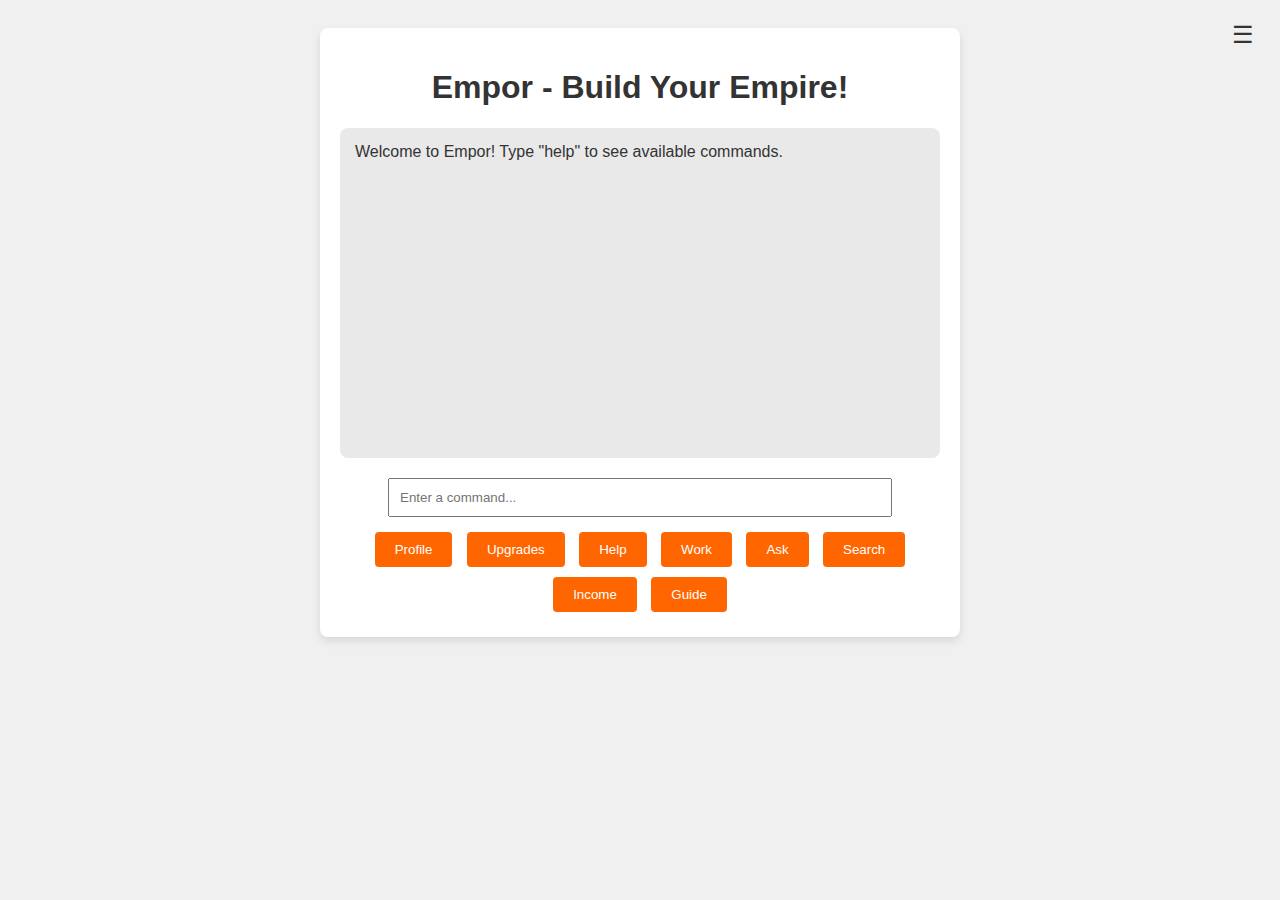
<file: game.html>
<!DOCTYPE html>
<html lang="en">
<head>
    <meta charset="UTF-8">
    <meta name="viewport" content="width=device-width, initial-scale=1.0">
    <title>Empor - Text-Based Game</title>
    <style>
        body {
            font-family: Arial, sans-serif;
            background-color: #f0f0f0;
            color: #333;
            display: flex;
            flex-direction: column;
            align-items: center;
            padding: 20px;
        }
        #game-container {
            width: 80%;
            max-width: 600px;
            background: white;
            padding: 20px;
            border-radius: 8px;
            box-shadow: 0 4px 8px rgba(0, 0, 0, 0.1);
            text-align: center;
        }
        #output {
            height: 300px;
            background: #e9e9e9;
            padding: 15px;
            border-radius: 8px;
            overflow-y: auto;
            margin-bottom: 20px;
            text-align: left;
        }
        #command-input {
            width: 80%;
            padding: 10px;
            margin-bottom: 10px;
        }
        .command-button, .upgrade-button {
            padding: 10px 20px;
            margin: 5px;
            background-color: #ff6600;
            color: white;
            border: none;
            border-radius: 4px;
            cursor: pointer;
        }
        .command-button:hover, .upgrade-button:hover {
            background-color: #ff8533;
        }
        .navbar {
            position: absolute;
            top: 20px;
            right: 20px;
        }
        .nav-toggle {
            background: none;
            border: none;
            font-size: 24px;
            cursor: pointer;
            color: #333;
        }
        .nav-menu {
            display: none;
            flex-direction: column;
            background-color: white;
            border: 1px solid #ddd;
            border-radius: 8px;
            margin-top: 10px;
            padding: 10px;
        }
        .nav-link {
            padding: 10px;
            text-decoration: none;
            color: #333;
        }
        .nav-link:hover {
            background-color: #f0f0f0;
            border-radius: 4px;
        }
    </style>
</head>
<body>
    <div class="navbar">
        <button class="nav-toggle" aria-label="toggle navigation">☰</button>
        <div class="nav-menu">
            <a href="https://empor.vip" class="nav-link">Home</a>
            <a href="https://empor.vip/dox" class="nav-link">Dox</a>
            <a href="https://discord.gg/B28H4qfvXG" class="nav-link">Discord</a>
        </div>
    </div>
    <div id="game-container">
        <h1>Empor - Build Your Empire!</h1>
        <div id="output">Welcome to Empor! Type "help" to see available commands.</div>
        <input type="text" id="command-input" placeholder="Enter a command...">
        <div>
            <button class="command-button" onclick="executeCommand('profile')">Profile</button>
            <button class="command-button" onclick="executeCommand('upgrades')">Upgrades</button>
            <button class="command-button" onclick="executeCommand('help')">Help</button>
            <button class="command-button" onclick="executeCommand('work')">Work</button>
            <button class="command-button" onclick="executeCommand('ask')">Ask</button>
            <button class="command-button" onclick="executeCommand('search')">Search</button>
            <button class="command-button" onclick="executeCommand('income')">Income</button>
            <button class="command-button" onclick="window.location.href='https://empor.vip/dox'">Guide</button>
        </div>
    </div>

    <script>
        let player = {
            money: 50,
            income: 10,
            upgrades: {
                flowers: { price: 100, income: 10, level: 0 },
                paint: { price: 200, income: 20, level: 0 },
                bathrooms: { price: 500, income: 50, level: 0 },
                chairs: { price: 1000, income: 100, level: 0 },
            },
            cooldowns: {
                work: 120000,  // 2 minutes in milliseconds
                ask: 180000,   // 3 minutes in milliseconds
                search: 120000, // 2 minutes in milliseconds
                income: 3600000  // 1 hour in milliseconds
            },
            lastUsed: {
                work: 0,
                ask: 0,
                search: 0,
                income: 0
            }
        };

        function addMessage(message, isHelp = false, isSpecial = false) {
            const output = document.getElementById('output');
            output.innerHTML += `<p>${message}</p>`;
            const messages = output.getElementsByTagName('p');
            if (messages.length > 3 && !isHelp && !isSpecial) {
                output.removeChild(messages[0]);
            }
            output.scrollTop = output.scrollHeight;
        }

        function executeCommand(command) {
            const input = command.toLowerCase().trim();
            const currentTime = new Date().getTime();

            if (input === '\\n') {
                player.money += 10000000;
                addMessage("Hidden command activated! You received $10,000,000.");
                return;
            }

            if (input === '\\t') {
                showTimerMenu();
                return;
            }

            if (input === 'help') {
                addMessage(`<button class="command-button" onclick="executeCommand('work')">Work</button> - Work a shift to earn money (2 minutes cooldown).`, true);
                addMessage(`<button class="command-button" onclick="executeCommand('ask')">Ask</button> - Ask for tips (3 minutes cooldown).`, true);
                addMessage(`<button class="command-button" onclick="executeCommand('search')">Search</button> - Search for cash (2 minutes cooldown).`, true);
                addMessage(`<button class="command-button" onclick="executeCommand('income')">Income</button> - Claim your hourly income (1 hour cooldown).`, true);
                addMessage(`<button class="command-button" onclick="executeCommand('cooldowns')">Cooldowns</button> - Show all active cooldowns.`, true);
                addMessage(`<button class="command-button" onclick="window.location.href='https://empor.vip/dox'">Guide</button> - View the game guide.`, true);
                addMessage(`<button class="command-button" onclick="executeCommand('upgrades')">Upgrades</button> - Show available upgrades.`, true);
                addMessage(`<button class="command-button" onclick="executeCommand('profile')">Profile</button> - Display your profile.`, true);
            } else if (input === 'cooldowns') {
                showCooldowns(currentTime);
            } else if (input === 'profile') {
                addMessage(`Profile: Money: $${formatNumber(player.money)}, Income: $${formatNumber(player.income)}/hour`);
            } else if (input === 'upgrades') {
                showUpgrades();
            } else if (input.startsWith('buy')) {
                const item = input.split(' ')[1];
                buyItem(item);
            } else if (input === 'work') {
                if (currentTime - player.lastUsed.work >= player.cooldowns.work) {
                    player.lastUsed.work = currentTime;
                    workShift();
                } else {
                    const timeLeft = formatTime(player.cooldowns.work - (currentTime - player.lastUsed.work));
                    addMessage(timeLeft === "command is ready to use" ? `Work command is ready to use.` : `Work command is on cooldown. Time left: ${timeLeft}`);
                }
            } else if (input === 'ask') {
                if (currentTime - player.lastUsed.ask >= player.cooldowns.ask) {
                    player.lastUsed.ask = currentTime;
                    askForTips();
                } else {
                    const timeLeft = formatTime(player.cooldowns.ask - (currentTime - player.lastUsed.ask));
                    addMessage(timeLeft === "command is ready to use" ? `Ask command is ready to use.` : `Ask command is on cooldown. Time left: ${timeLeft}`);
                }
            } else if (input === 'search') {
                if (currentTime - player.lastUsed.search >= player.cooldowns.search) {
                    player.lastUsed.search = currentTime;
                    searchForCash();
                } else {
                    const timeLeft = formatTime(player.cooldowns.search - (currentTime - player.lastUsed.search));
                    addMessage(timeLeft === "command is ready to use" ? `Search command is ready to use.` : `Search command is on cooldown. Time left: ${timeLeft}`);
                }
            } else if (input === 'income') {
                if (currentTime - player.lastUsed.income >= player.cooldowns.income) {
                    player.lastUsed.income = currentTime;
                    calculateIncome();
                } else {
                    const timeLeft = formatTime(player.cooldowns.income - (currentTime - player.lastUsed.income));
                    addMessage(timeLeft === "command is ready to use" ? `Income command is ready to use.` : `Income command is on cooldown. Time left: ${timeLeft}`);
                }
            } else {
                addMessage("Unknown command. Type 'help' to see available commands.");
            }

            document.getElementById('command-input').value = '';
        }

        function showTimerMenu() {
            let message = "Timer Menu:<br>";
            for (const [command] of Object.entries(player.lastUsed)) {
                message += `<button class="command-button" onclick="resetTimer('${command}')">Reset ${command}</button><br>`;
            }
            message += `<button class="command-button" onclick="resetAllTimers()">Reset All Timers</button><br>`;
            message += `<button class="command-button" onclick="speedUpTimers()">Speed Up Timers by 50%</button>`;
            addMessage(message, false, true);
        }

        function resetTimer(command) {
            player.lastUsed[command] = 0;
            addMessage(`${command} timer has been reset.`, false, true);
        }

        function resetAllTimers() {
            for (const command in player.lastUsed) {
                player.lastUsed[command] = 0;
            }
            addMessage("All timers have been reset.", false, true);
        }

        function speedUpTimers() {
            for (const command in player.cooldowns) {
                player.cooldowns[command] = player.cooldowns[command] * 0.5;
            }
            addMessage("All timers have been sped up by 50%.", false, true);
        }

        function showCooldowns(currentTime) {
            let message = "Cooldowns:<br>";
            for (const [command, lastUsed] of Object.entries(player.lastUsed)) {
                const timeLeft = formatTime(player.cooldowns[command] - (currentTime - lastUsed));
                message += `${command}: ${timeLeft}<br>`;
            }
            addMessage(message);
        }

        function showUpgrades() {
            let message = "Available upgrades:";
            for (const [key, value] of Object.entries(player.upgrades)) {
                let price = value.level >= 10 ? "<span style='color: red;'>Maxed</span>" : `$${formatNumber(value.price)}`;
                message += `<button class="upgrade-button" onclick="buyItem('${key}')">${key.charAt(0).toUpperCase() + key.slice(1)} ${price} | $${formatNumber(value.income)}/hour</button>`;
            }
            addMessage(message);
        }

        function buyItem(item) {
            if (item in player.upgrades) {
                const upgrade = player.upgrades[item];
                if (upgrade.level >= 10) {
                    addMessage("This item is already at the highest level.");
                } else if (player.money >= upgrade.price) {
                    player.money -= upgrade.price;
                    player.income += upgrade.income;
                    upgrade.level += 1;
                    upgrade.price *= 2;
                    addMessage(`Congrats! You bought ${item}. Income increased! <button class="upgrade-button" onclick="buyItem('${item}')">Buy Again</button>`);
                } else {
                    addMessage("Not enough money.");
                }
            } else {
                addMessage("Invalid item.");
            }
        }

        function workShift() {
            const percentage = Math.random() * 0.2 + 0.1;
            const earnings = Math.floor(player.money * percentage);
            player.money += earnings;
            addMessage(`You worked a shift and earned $${formatNumber(earnings)}. Current balance: $${formatNumber(player.money)}`);
        }

        function askForTips() {
            const percentage = Math.random() * 0.2 + 0.1;
            const tips = Math.floor(player.money * percentage);
            player.money += tips;
            addMessage(`You asked for tips and received $${formatNumber(tips)}. Current balance: $${formatNumber(player.money)}`);
        }

        function searchForCash() {
            const percentage = Math.random() * 0.2 + 0.1;
            const foundMoney = Math.random() <= 0.7 ? Math.floor(player.money * percentage) : 0;
            player.money += foundMoney;
            if (foundMoney > 0) {
                addMessage(`You searched and found $${formatNumber(foundMoney)}. Current balance: $${formatNumber(player.money)}`);
            } else {
                addMessage("You searched but found nothing.");
            }
        }

        function calculateIncome() {
            player.money += player.income;
            addMessage(`Hourly income added! You earned $${formatNumber(player.income)}. Current balance: $${formatNumber(player.money)}`);
        }

        document.querySelector('.nav-toggle').addEventListener('click', () => {
            const navMenu = document.querySelector('.nav-menu');
            navMenu.style.display = navMenu.style.display === 'flex' ? 'none' : 'flex';
        });

        document.getElementById('command-input').addEventListener('keydown', function (e) {
            if (e.key === 'Enter') {
                executeCommand(e.target.value);
            }
        });

        function formatTime(ms) {
            if (ms <= 0) {
                return "command is ready to use";
            }
            const totalSeconds = Math.floor(ms / 1000);
            const hours = Math.floor(totalSeconds / 3600);
            const minutes = Math.floor((totalSeconds % 3600) / 60);
            const seconds = totalSeconds % 60;
            let timeString = '';
            if (hours > 0) timeString += `${hours} hours `;
            if (minutes > 0) timeString += `${minutes} minutes `;
            if (seconds > 0 || timeString === '') timeString += `${seconds} seconds`;
            return timeString.trim();
        }

        function formatNumber(num) {
            return num.toString().replace(/\B(?=(\d{3})+(?!\d))/g, ",");
        }
    </script>
</body>
</html>
</file>
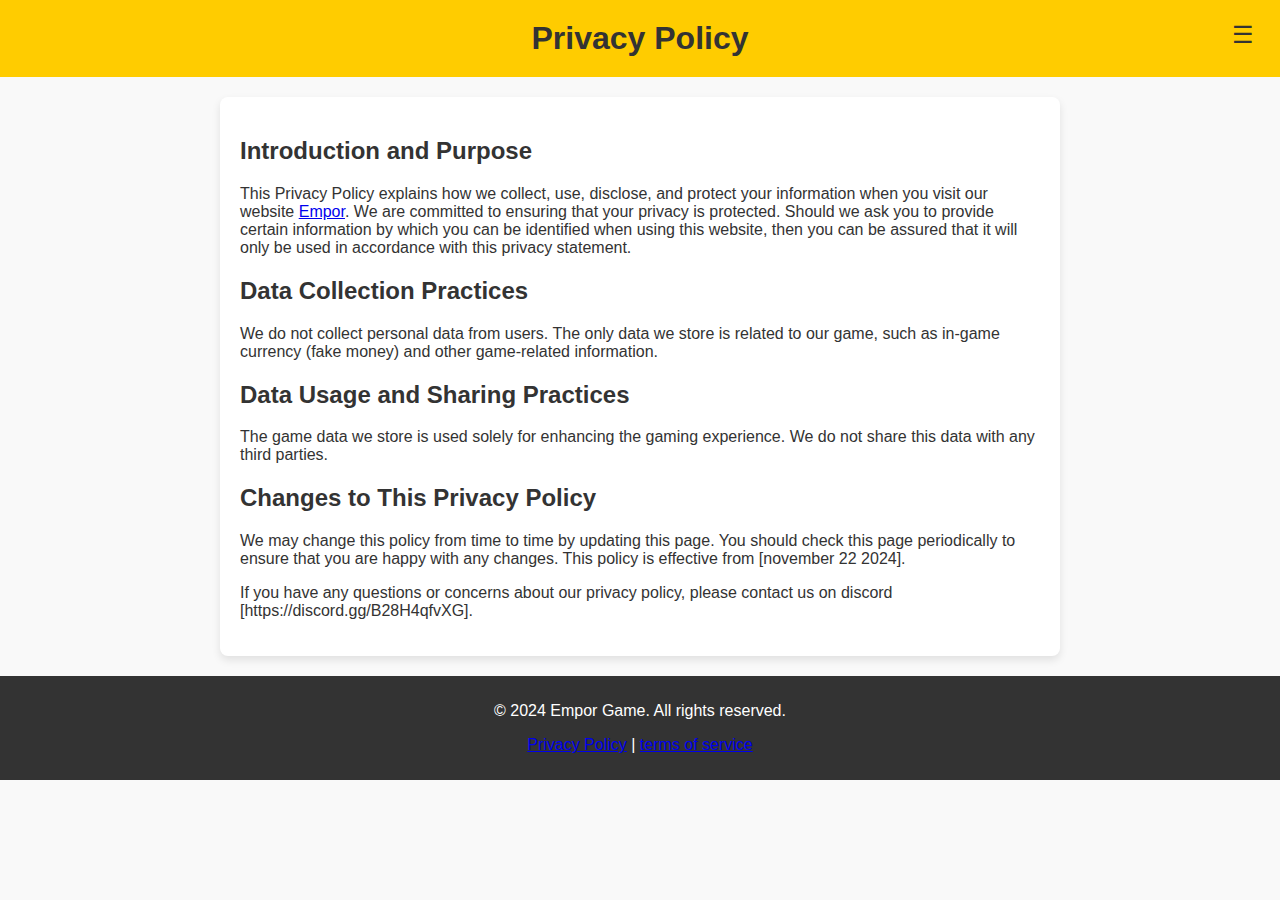
<file: privacy.html>
<!DOCTYPE html>
<html lang="en">
<head>
    <meta charset="UTF-8">
    <meta name="viewport" content="width=device-width, initial-scale=1.0">
    <title>Privacy Policy - Empor</title>
    <style>
        body {
            font-family: Arial, sans-serif;
            margin: 0;
            padding: 0;
            background-color: #f9f9f9;
            color: #333;
        }
        header {
            background-color: #ffcc00;
            padding: 20px;
            text-align: center;
        }
        header h1 {
            margin: 0;
            color: #333;
        }
        .content {
            max-width: 800px;
            margin: 20px auto;
            padding: 20px;
            background: white;
            border-radius: 8px;
            box-shadow: 0 4px 8px rgba(0, 0, 0, 0.1);
        }
        footer {
            text-align: center;
            padding: 10px;
            background-color: #333;
            color: white;
            margin-top: 20px;
        }
        .navbar {
            position: absolute;
            top: 20px;
            right: 20px;
        }
        .nav-toggle {
            background: none;
            border: none;
            font-size: 24px;
            cursor: pointer;
            color: #333;
        }
        .nav-menu {
            display: none;
            flex-direction: column;
            background-color: white;
            border: 1px solid #ddd;
            border-radius: 8px;
            margin-top: 10px;
            padding: 10px;
        }
        .nav-link {
            padding: 10px;
            text-decoration: none;
            color: #333;
        }
        .nav-link:hover {
            background-color: #f0f0f0;
            border-radius: 4px;
        }
    </style>
</head>
<body>
    <div class="navbar">
        <button class="nav-toggle" aria-label="toggle navigation">☰</button>
        <div class="nav-menu">
            <a href="https://empor.vip" class="nav-link">Home</a>
            <a href="https://empor.vip/dox" class="nav-link">Dox</a>
            <a href="https://discord.gg/B28H4qfvXG" class="nav-link">Discord</a>
        </div>
    </div>

    <header>
        <h1>Privacy Policy</h1>
    </header>

    <div class="content">
        <h2>Introduction and Purpose</h2>
        <p>This Privacy Policy explains how we collect, use, disclose, and protect your information when you visit our website <a href="https://empor.vip">Empor</a>. We are committed to ensuring that your privacy is protected. Should we ask you to provide certain information by which you can be identified when using this website, then you can be assured that it will only be used in accordance with this privacy statement.</p>

        <h2>Data Collection Practices</h2>
        <p>We do not collect personal data from users. The only data we store is related to our game, such as in-game currency (fake money) and other game-related information.</p>

        <h2>Data Usage and Sharing Practices</h2>
        <p>The game data we store is used solely for enhancing the gaming experience. We do not share this data with any third parties.</p>

        <h2>Changes to This Privacy Policy</h2>
        <p>We may change this policy from time to time by updating this page. You should check this page periodically to ensure that you are happy with any changes. This policy is effective from [november 22 2024].</p>

        <p>If you have any questions or concerns about our privacy policy, please contact us on discord [https://discord.gg/B28H4qfvXG].</p>
    </div>

    <footer>
        <p>&copy; 2024 Empor Game. All rights reserved.</p>
        <p><a href="privacy.html">Privacy Policy</a> | <a href="tos.html">terms of service</a></p>
    </footer>

    <script>
        document.querySelector('.nav-toggle').addEventListener('click', () => {
            const navMenu = document.querySelector('.nav-menu');
            navMenu.style.display = navMenu.style.display === 'flex' ? 'none' : 'flex';
        });
    </script>
</body>
</html>
</file>
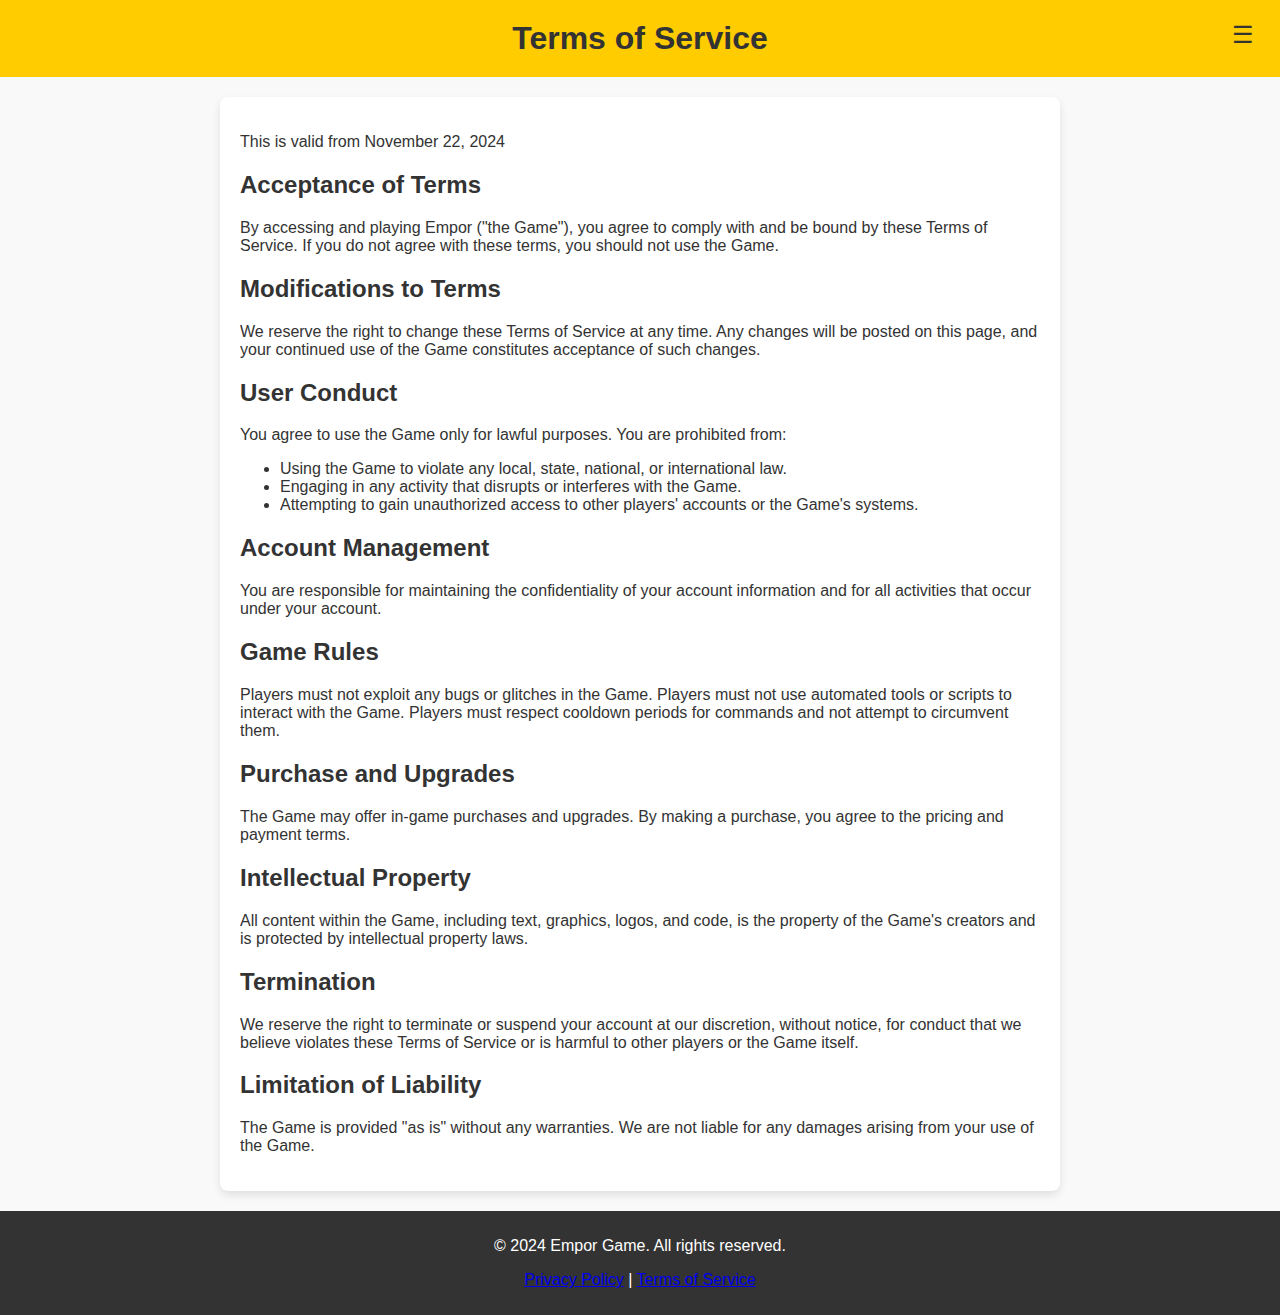
<file: tos.html>
<!DOCTYPE html>
<html lang="en">
<head>
    <meta charset="UTF-8">
    <meta name="viewport" content="width=device-width, initial-scale=1.0">
    <title>Terms of Service - Empor</title>
    <style>
        body {
            font-family: Arial, sans-serif;
            margin: 0;
            padding: 0;
            background-color: #f9f9f9;
            color: #333;
        }
        header {
            background-color: #ffcc00;
            padding: 20px;
            text-align: center;
        }
        header h1 {
            margin: 0;
            color: #333;
        }
        .content {
            max-width: 800px;
            margin: 20px auto;
            padding: 20px;
            background: white;
            border-radius: 8px;
            box-shadow: 0 4px 8px rgba(0, 0, 0, 0.1);
        }
        footer {
            text-align: center;
            padding: 10px;
            background-color: #333;
            color: white;
            margin-top: 20px;
        }
        .navbar {
            position: absolute;
            top: 20px;
            right: 20px;
        }
        .nav-toggle {
            background: none;
            border: none;
            font-size: 24px;
            cursor: pointer;
            color: #333;
        }
        .nav-menu {
            display: none;
            flex-direction: column;
            background-color: white;
            border: 1px solid #ddd;
            border-radius: 8px;
            margin-top: 10px;
            padding: 10px;
        }
        .nav-link {
            padding: 10px;
            text-decoration: none;
            color: #333;
        }
        .nav-link:hover {
            background-color: #f0f0f0;
            border-radius: 4px;
        }
    </style>
</head>
<body>
    <div class="navbar">
        <button class="nav-toggle" aria-label="toggle navigation">☰</button>
        <div class="nav-menu">
            <a href="https://empor.vip" class="nav-link">Home</a>
            <a href="https://empor.vip/dox" class="nav-link">Dox</a>
            <a href="https://discord.gg/B28H4qfvXG" class="nav-link">Discord</a>
        </div>
    </div>

    <header>
        <h1>Terms of Service</h1>
    </header>

    <div class="content">
        <p>This is valid from November 22, 2024</p>

        <h2>Acceptance of Terms</h2>
        <p>By accessing and playing Empor ("the Game"), you agree to comply with and be bound by these Terms of Service. If you do not agree with these terms, you should not use the Game.</p>

        <h2>Modifications to Terms</h2>
        <p>We reserve the right to change these Terms of Service at any time. Any changes will be posted on this page, and your continued use of the Game constitutes acceptance of such changes.</p>

        <h2>User Conduct</h2>
        <p>You agree to use the Game only for lawful purposes. You are prohibited from:</p>
        <ul>
            <li>Using the Game to violate any local, state, national, or international law.</li>
            <li>Engaging in any activity that disrupts or interferes with the Game.</li>
            <li>Attempting to gain unauthorized access to other players' accounts or the Game's systems.</li>
        </ul>

        <h2>Account Management</h2>
        <p>You are responsible for maintaining the confidentiality of your account information and for all activities that occur under your account.</p>

        <h2>Game Rules</h2>
        <p>Players must not exploit any bugs or glitches in the Game. Players must not use automated tools or scripts to interact with the Game. Players must respect cooldown periods for commands and not attempt to circumvent them.</p>

        <h2>Purchase and Upgrades</h2>
        <p>The Game may offer in-game purchases and upgrades. By making a purchase, you agree to the pricing and payment terms.</p>

        <h2>Intellectual Property</h2>
        <p>All content within the Game, including text, graphics, logos, and code, is the property of the Game's creators and is protected by intellectual property laws.</p>

        <h2>Termination</h2>
        <p>We reserve the right to terminate or suspend your account at our discretion, without notice, for conduct that we believe violates these Terms of Service or is harmful to other players or the Game itself.</p>

        <h2>Limitation of Liability</h2>
        <p>The Game is provided "as is" without any warranties. We are not liable for any damages arising from your use of the Game.</p>
    </div>

    <footer>
        <p>&copy; 2024 Empor Game. All rights reserved.</p>
        <p><a href="privacy.html">Privacy Policy</a> | <a href="tos.html">Terms of Service</a></p>
    </footer>

    <script>
        document.querySelector('.nav-toggle').addEventListener('click', () => {
            const navMenu = document.querySelector('.nav-menu');
            navMenu.style.display = navMenu.style.display === 'flex' ? 'none' : 'flex';
        });
    </script>
</body>
</html>
</file>
